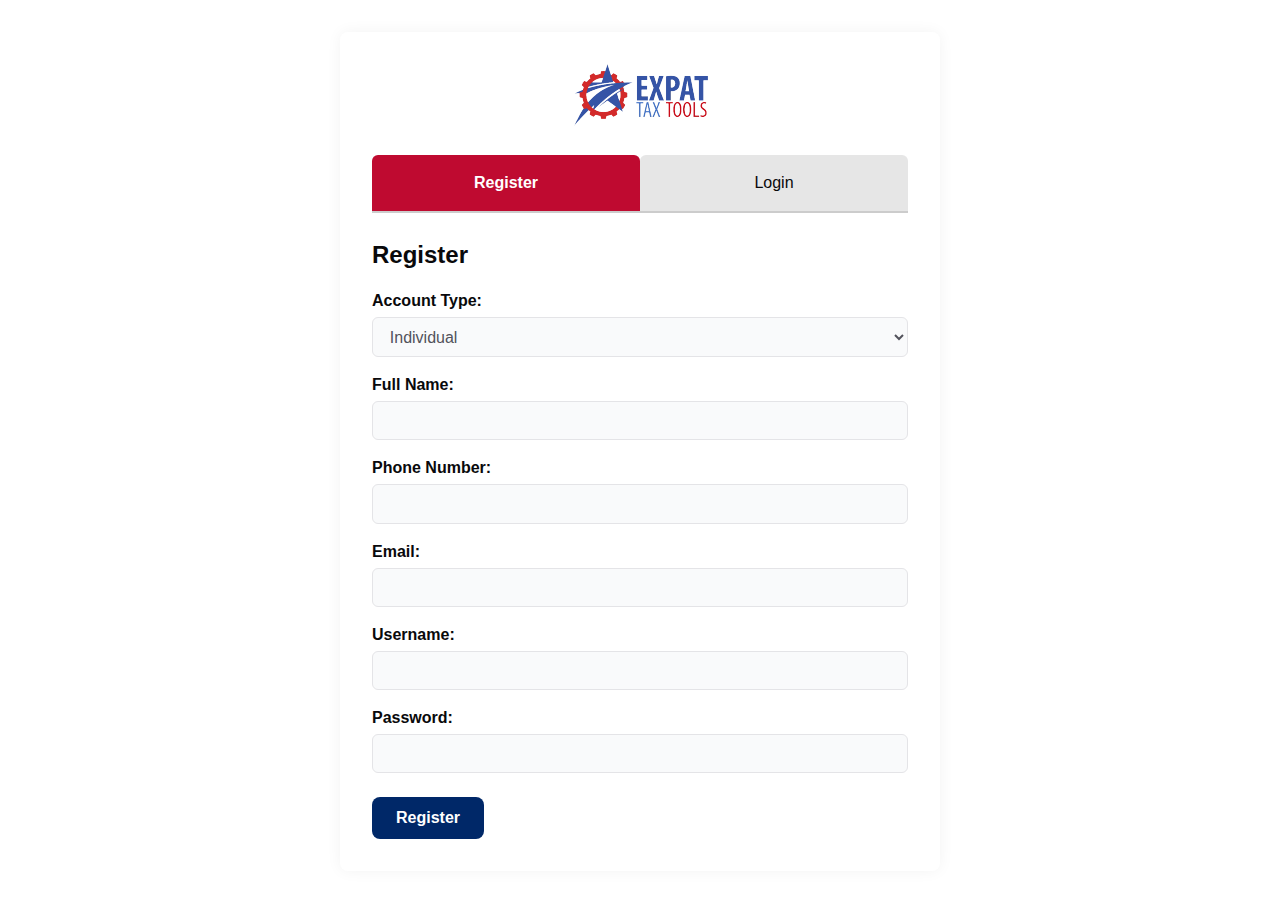
<file: public/index.html>
<!DOCTYPE html>
<html lang="en">
<head>
  <meta charset="UTF-8" />
  <meta name="viewport" content="width=device-width, initial-scale=1.0"/>
  <title>Expat Tax Tools Sign-in</title>
  <link rel="stylesheet" href="styles.css" />
</head>
<body>
  <div class="form-container container">
    <div class="logo-container">
      <img src="assets/expat_tax_tools_logo.jpg" alt="Expat Tax Tools Logo" class="logo">
    </div>

    <div class="tabs">
      <div class="tab active" data-tab="register">Register</div>
      <div class="tab" data-tab="login">Login</div>
    </div>

    <form id="registration-form" class="active" action="handle-register.php" method="POST">
      <h2>Register</h2>

      <!-- Contact information -->
      <label for="account_type">Account Type:</label>
      <select id="account_type" name="account_type" required>
        <option value="individual">Individual</option>
        <option value="company">Company</option>
      </select>

      <label for="full_name" id="name-label">Full Name:</label>
      <input type="text" name="full_name" required />


      <div id="contact-title-field" style="display: none;">
        <label for="contact_title">Contact Title:</label>
        <input type="text" name="contact_title" />
      </div>

      <label for="phone_number">Phone Number:</label>
      <input type="tel" name="phone_number" />
      
      <!-- Account information -->
      <label for="email">Email:</label>
      <input type="email" name="email" required />

      <label for="username">Username:</label>
      <input type="text" name="username" required />

      <label for="password">Password:</label>
      <input type="password" name="password" required />

      <button type="submit">Register</button>
    </form>

    <form id="login-form" action="handle-login.php" method="POST">
      <h2>Login</h2>

      <label for="email">Email:</label>
      <input type="email" name="email" required />

      <label for="password">Password:</label>
      <input type="password" name="password" required />

      <button type="submit">Login</button>
    </form>
  </div>
   <script src="script.js"></script>
</body>
</html>
</file>
<file: public/styles.css>
/* === Global Reset === */
* {
  box-sizing: border-box;
  margin: 0;
  padding: 0;
}

:root {
  /* Neutral Greys & Black */
  --foreground: #09090b;      /* Near-black, default body text */
  --muted-foreground: #52525b; /* For subtle labels, placeholders */
  --subtle-foreground: #a1a1aa; /* Faint hint text, helper text */
  --border: #e4e4e7;
  --input-bg: #f9fafb;
  --background: #ffffff;

  /* Accent Colors (U.S. flag theme) */
  --primary: #002868; /* Navy */
  --primary-foreground: #ffffff;
  --secondary: #BF0A30; /* Flag red */
  --secondary-foreground: #ffffff;

  /* Utility Colors */
  --alert-success-foreground: #065f46;
  --alert-success-background: #ecfdf5;
  --alert-success-border: #34d399;

  --alert-failure-foreground: #991b1b;
  --alert-failure-background: #fef2f2;
  --alert-failure-border: #f87171;

  --alert-neutral-foreground: #374151;
  --alert-neutral-background: #f9fafb;
  --alert-neutral-border: #d1d5db;

  --destructive: #dc2626;
  --destructive-foreground: #ffffff;
  --muted: #f4f4f5;
}

body {
  font-family: 'Segoe UI', Tahoma, Geneva, Verdana, sans-serif;
  color: var(--foreground);
  background-color: var(--background);
  line-height: 1.5;
  padding: 2rem;
}

/* Alert styles */
.alert {
  padding: 1rem;
  border-radius: 0.5rem;
  font-weight: 500;
  margin: 1rem auto;
  max-width: 400px;
  text-align: center;
  border: 1px solid transparent;
}

.neutral {
  background-color: var(--alert-neutral-background);
  color: var(--alert-neutral-foreground);
  border-color: var(--alert-neutral-border);
}

.success {
  background-color: var(--alert-success-background);
  color: var(--alert-success-foreground);
  border-color: var(--alert-success-border);

}

.failure {
  background-color: var(--alert-failure-background);
  color: var(--alert-failure-foreground);
  border-color: var(--alert-failure-border);

}

.container {
  max-width: 600px;
  margin: auto;
}

.logo-container {
    text-align: center;
    margin-bottom: 20px;
}

.logo {
    max-width: 200px;
    height: auto;
}

/* === Tabs Navigation === */
.tabs {
  display: flex;
  justify-content: space-around;
  margin-bottom: 1.5rem;
  border-bottom: 2px solid #ccc;
}

.tab {
  flex: 1;
  text-align: center;
  padding: 1rem;
  background: #e6e6e6;
  font-weight: 500;
  border-radius: 6px 6px 0 0;
  cursor: pointer;
  transition: all 0.3s ease;
}

.tab:hover {
  background-color: #dcdcdc;
}

.tab.active {
  color: var(--secondary-foreground);
  background-color: var(--secondary);
  font-weight: 700;
}

/* === Forms === */
.form-container {
  border-radius: 8px;
  padding: 2rem;
  box-shadow: 0 0 15px rgba(0, 0, 0, 0.05);
}

form {
  display: none;
}

form.active {
  display: block;
}

h2 {
  font-size: 1.5rem;
  margin-bottom: 1rem;
  color: var(--logo-blue);
}

label {
  display: block;
  margin-top: 1rem;
  font-weight: 600;
}

input,
select {
  width: 100%;
  padding: 0.6rem 0.8rem;
  margin-top: 0.25rem;
  border: 1px solid var(--border);
  border-radius: 6px;
  font-size: 1rem;
  color: var(--muted-foreground);
  background-color: var(--input-bg)
}

input:focus,
select:focus {
  outline: none;
  box-shadow: 0 0 0 2px rgba(0, 40, 104, 0.1);
}

/* === Buttons === */
button {
  display: inline-block;
  margin-top: 1.5rem;
  padding: 0.75rem 1.5rem;
  background-color: var(--primary);
  color: var(--primary-foreground);
  font-size: 1rem;
  font-weight: 600;
  border: none;
  border-radius: 8px;
  cursor: pointer;
  transition: background 0.3s ease;
}

button:hover {
 background-color: #1e40af;
}

/* === Dashboard Styles === */
.dashboard {
  max-width: 700px;
  margin: auto;
}

.logout form {
  display: block;
}

.logout {
  text-align: right;
}

.logout form button {
  color: var(--secondary-foreground);
  background-color: var(--secondary);
}

.logout form button:hover {
  background-color: #a10829;
}

.user-info {
  padding: 1.5rem;
  border: 1px solid var(--border);
  border-radius: 8px;
  margin-top: 2rem;
}

.user-info p {
  margin-bottom: 0.75rem;
}

.nav-menu {
  list-style: none;
  display: flex;
  justify-content: space-between;
  gap: 1.5rem;
  padding: 1rem;
}

.nav-menu li a {
  text-decoration: none;
  color: var(--foreground);
  font-weight: 500;
  transition: color 0.2s ease;
  display: flex;
  justify-content: space-between;
}

.nav-menu li a:hover {
  color: var(--primary);
}
</file>
